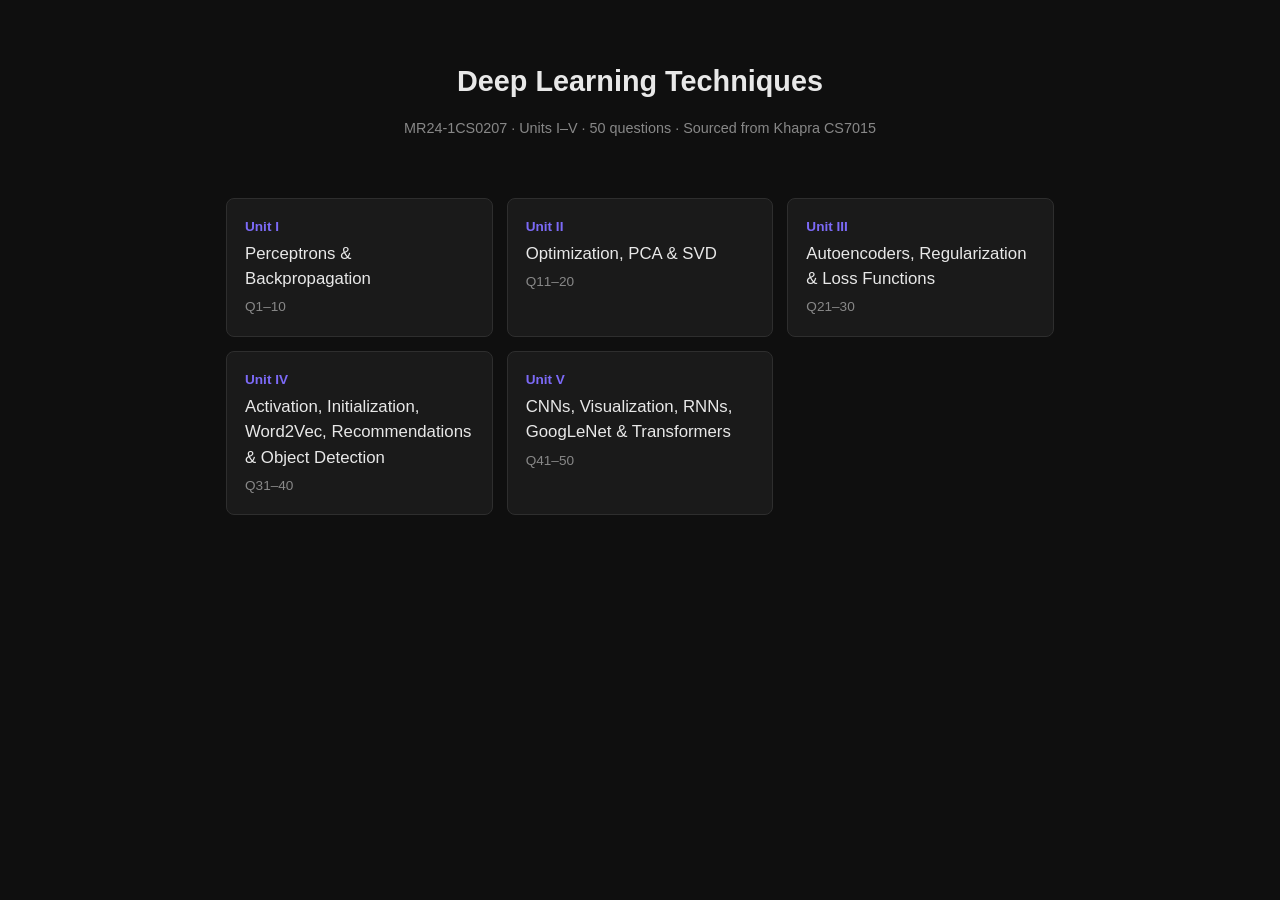
<file: index.html>
<!DOCTYPE html>
<html lang="en">
<head>
<meta charset="UTF-8">
<meta name="viewport" content="width=device-width, initial-scale=1.0">
<title>Deep Learning Techniques — Study Notes</title>
<link rel="stylesheet" href="styles.css">
</head>
<body>
<div class="page-wrapper">
  <header class="site-header">
    <h1>Deep Learning Techniques</h1>
    <p class="text-muted">MR24-1CS0207 · Units I–V · 50 questions · Sourced from Khapra CS7015</p>
  </header>
  <div class="unit-grid">
    <a class="unit-card" href="unit1.html">
      <span class="unit-num">Unit I</span>
      <span class="unit-title">Perceptrons &amp; Backpropagation</span>
      <span class="unit-desc">Q1–10</span>
    </a>
    <a class="unit-card" href="unit2.html">
      <span class="unit-num">Unit II</span>
      <span class="unit-title">Optimization, PCA &amp; SVD</span>
      <span class="unit-desc">Q11–20</span>
    </a>
    <a class="unit-card" href="unit3.html">
      <span class="unit-num">Unit III</span>
      <span class="unit-title">Autoencoders, Regularization &amp; Loss Functions</span>
      <span class="unit-desc">Q21–30</span>
    </a>
    <a class="unit-card" href="unit4.html">
      <span class="unit-num">Unit IV</span>
      <span class="unit-title">Activation, Initialization, Word2Vec, Recommendations &amp; Object Detection</span>
      <span class="unit-desc">Q31–40</span>
    </a>
    <a class="unit-card" href="unit5.html">
      <span class="unit-num">Unit V</span>
      <span class="unit-title">CNNs, Visualization, RNNs, GoogLeNet &amp; Transformers</span>
      <span class="unit-desc">Q41–50</span>
    </a>
  </div>
</div>
</body>
</html>
</file>
<file: styles.css>
:root {
  --bg: #0f0f0f;
  --surface: #1a1a1a;
  --surface2: #242424;
  --border: #2e2e2e;
  --accent: #7c6af7;
  --accent-hover: #9b8cff;
  --text: #e8e8e8;
  --text-muted: #888;
  --text-dim: #555;
  --success: #4ade80;
  --warning: #fbbf24;
  --important: #fb7185;
  --radius: 8px;
  --tab-height: 40px;
}

* { box-sizing: border-box; }

body {
  margin: 0;
  background: var(--bg);
  color: var(--text);
  font-family: -apple-system, BlinkMacSystemFont, "Segoe UI", Roboto, Helvetica, Arial, sans-serif;
  line-height: 1.5;
}

.page-wrapper { max-width: 860px; margin: 0 auto; padding: 20px 16px 60px; }

/* Header (index page) */
.site-header { text-align: center; padding: 40px 0 20px; }
.site-header h1 { font-size: 1.8em; margin: 0 0 6px; }
.text-muted { color: var(--text-muted); font-size: 0.9em; }

/* Unit grid (index page) */
.unit-grid {
  display: grid;
  grid-template-columns: repeat(auto-fit, minmax(220px, 1fr));
  gap: 14px;
  margin-top: 24px;
}
.unit-card {
  display: block;
  background: var(--surface);
  border: 1px solid var(--border);
  border-radius: var(--radius);
  padding: 18px;
  text-decoration: none;
  color: var(--text);
  transition: border-color 0.15s, transform 0.15s;
}
.unit-card:hover { border-color: var(--accent); transform: translateY(-2px); }
.unit-num { display: block; color: var(--accent); font-weight: 600; font-size: 0.85em; margin-bottom: 4px; }
.unit-title { display: block; font-size: 1.05em; }
.unit-desc { display: block; color: var(--text-muted); font-size: 0.85em; margin-top: 6px; }

/* Unit nav bar */
.unit-nav {
  display: flex;
  align-items: center;
  justify-content: space-between;
  flex-wrap: wrap;
  gap: 10px;
  padding: 12px 0;
  border-bottom: 1px solid var(--border);
  margin-bottom: 16px;
  position: sticky;
  top: 0;
  background: var(--bg);
  z-index: 10;
}
.unit-nav a {
  color: var(--accent);
  text-decoration: none;
  border: 1px solid var(--border);
  padding: 6px 12px;
  border-radius: 999px;
  font-size: 0.85em;
  white-space: nowrap;
}
.unit-nav a:hover { border-color: var(--accent); color: var(--accent-hover); }
.nav-title { font-weight: 600; font-size: 1.05em; order: -1; width: 100%; text-align: center; margin-bottom: 4px; }
@media (min-width: 640px) {
  .nav-title { order: 0; width: auto; margin-bottom: 0; }
}

/* Tabs */
.tabs {
  display: flex;
  flex-wrap: wrap;
  gap: 6px;
  margin-bottom: 18px;
  position: sticky;
  top: 58px;
  background: var(--bg);
  padding: 8px 0;
  z-index: 9;
}
.tab-btn {
  background: var(--surface);
  color: var(--text-muted);
  border: 1px solid var(--border);
  border-radius: 6px;
  padding: 6px 11px;
  font-size: 0.82em;
  cursor: pointer;
}
.tab-btn.active {
  background: var(--accent);
  color: #fff;
  border-color: var(--accent);
}

.tab-content { display: none; }
.tab-content.active { display: block; }

/* Question block */
.question-block {
  background: var(--surface);
  border: 1px solid var(--border);
  border-radius: var(--radius);
  padding: 20px;
}
.q-title { font-size: 1.15em; margin: 0 0 6px; line-height: 1.4; }
.answer-body { line-height: 1.75; }
.answer-body p { margin: 0 0 12px; }
.answer-body ul, .answer-body ol { margin: 0 0 12px; padding-left: 22px; }
.answer-body li { margin-bottom: 6px; }
.answer-body h3 { font-size: 1em; color: var(--accent-hover); margin: 18px 0 8px; }
.answer-body strong, .term { color: var(--accent-hover); }
.answer-body .formula {
  background: var(--surface2);
  border: 1px solid var(--border);
  border-radius: 6px;
  padding: 10px 14px;
  margin: 10px 0;
  font-family: "Cambria Math", Georgia, serif;
  overflow-x: auto;
}

.source-note {
  font-size: 0.78em;
  color: var(--text-dim);
  margin-top: 16px;
  padding-top: 10px;
  border-top: 1px dashed var(--border);
}

/* SVG */
.svg-wrap { text-align: center; margin: 14px 0; overflow-x: auto; }
.svg-wrap svg { max-width: 100%; height: auto; }

/* Code blocks */
pre {
  background: var(--surface2);
  border: 1px solid var(--border);
  border-radius: 6px;
  padding: 12px 14px;
  overflow-x: auto;
  font-size: 0.85em;
}
code {
  font-family: "SF Mono", Consolas, Monaco, monospace;
  background: var(--surface2);
  padding: 1px 5px;
  border-radius: 4px;
}
pre code { background: none; padding: 0; }

table {
  width: 100%;
  border-collapse: collapse;
  margin: 12px 0;
  font-size: 0.9em;
}
th, td {
  border: 1px solid var(--border);
  padding: 6px 10px;
  text-align: left;
}
th { background: var(--surface2); color: var(--accent-hover); }

/* ── Question done-marker ── */
.q-header { display: flex; align-items: flex-start; gap: 12px; }
.q-check {
  position: relative;
  width: 22px; height: 22px; border-radius: 50%;
  border: 2px solid var(--border); background: transparent;
  cursor: pointer; flex-shrink: 0; margin-top: 4px;
  transition: border-color 0.18s, background 0.18s;
}
.q-check:hover { border-color: var(--accent); }
.question-block.q-done .q-check { background: var(--accent); border-color: var(--accent); }
.question-block.q-done .q-check::after {
  content: '✓'; color: #fff; font-size: 12px; font-weight: 700;
  position: absolute; top: 50%; left: 50%; transform: translate(-50%, -50%);
}
.question-block.q-done .q-title {
  color: var(--text-muted); text-decoration: line-through; text-decoration-color: var(--text-dim);
}
.tab-btn.done::after { content: ' ✓'; color: var(--success); font-size: 0.72em; vertical-align: middle; }

/* ── Skip marker (one per unit page) ── */
.q-skip {
  margin-left: auto; flex-shrink: 0; align-self: flex-start; margin-top: 2px;
  font: inherit; font-size: 0.78rem; line-height: 1; padding: 6px 12px; border-radius: 999px;
  border: 1.5px solid var(--border); background: transparent; color: var(--text-muted);
  cursor: pointer; transition: border-color 0.18s, color 0.18s, background 0.18s;
}
.q-skip:hover { border-color: var(--accent); color: var(--accent-hover); }
.question-block.q-skipped .q-skip { background: var(--surface2); border-color: var(--text-dim); color: var(--text); }
.question-block.q-skipped .q-title { color: var(--text-dim); font-style: italic; }
.question-block.q-skipped .answer-body { opacity: 0.55; }
.tab-btn.skipped { opacity: 0.55; text-decoration: line-through; }
.tab-btn.skipped::after { content: ' ⏭'; font-size: 0.72em; text-decoration: none; display: inline-block; }
</file>
